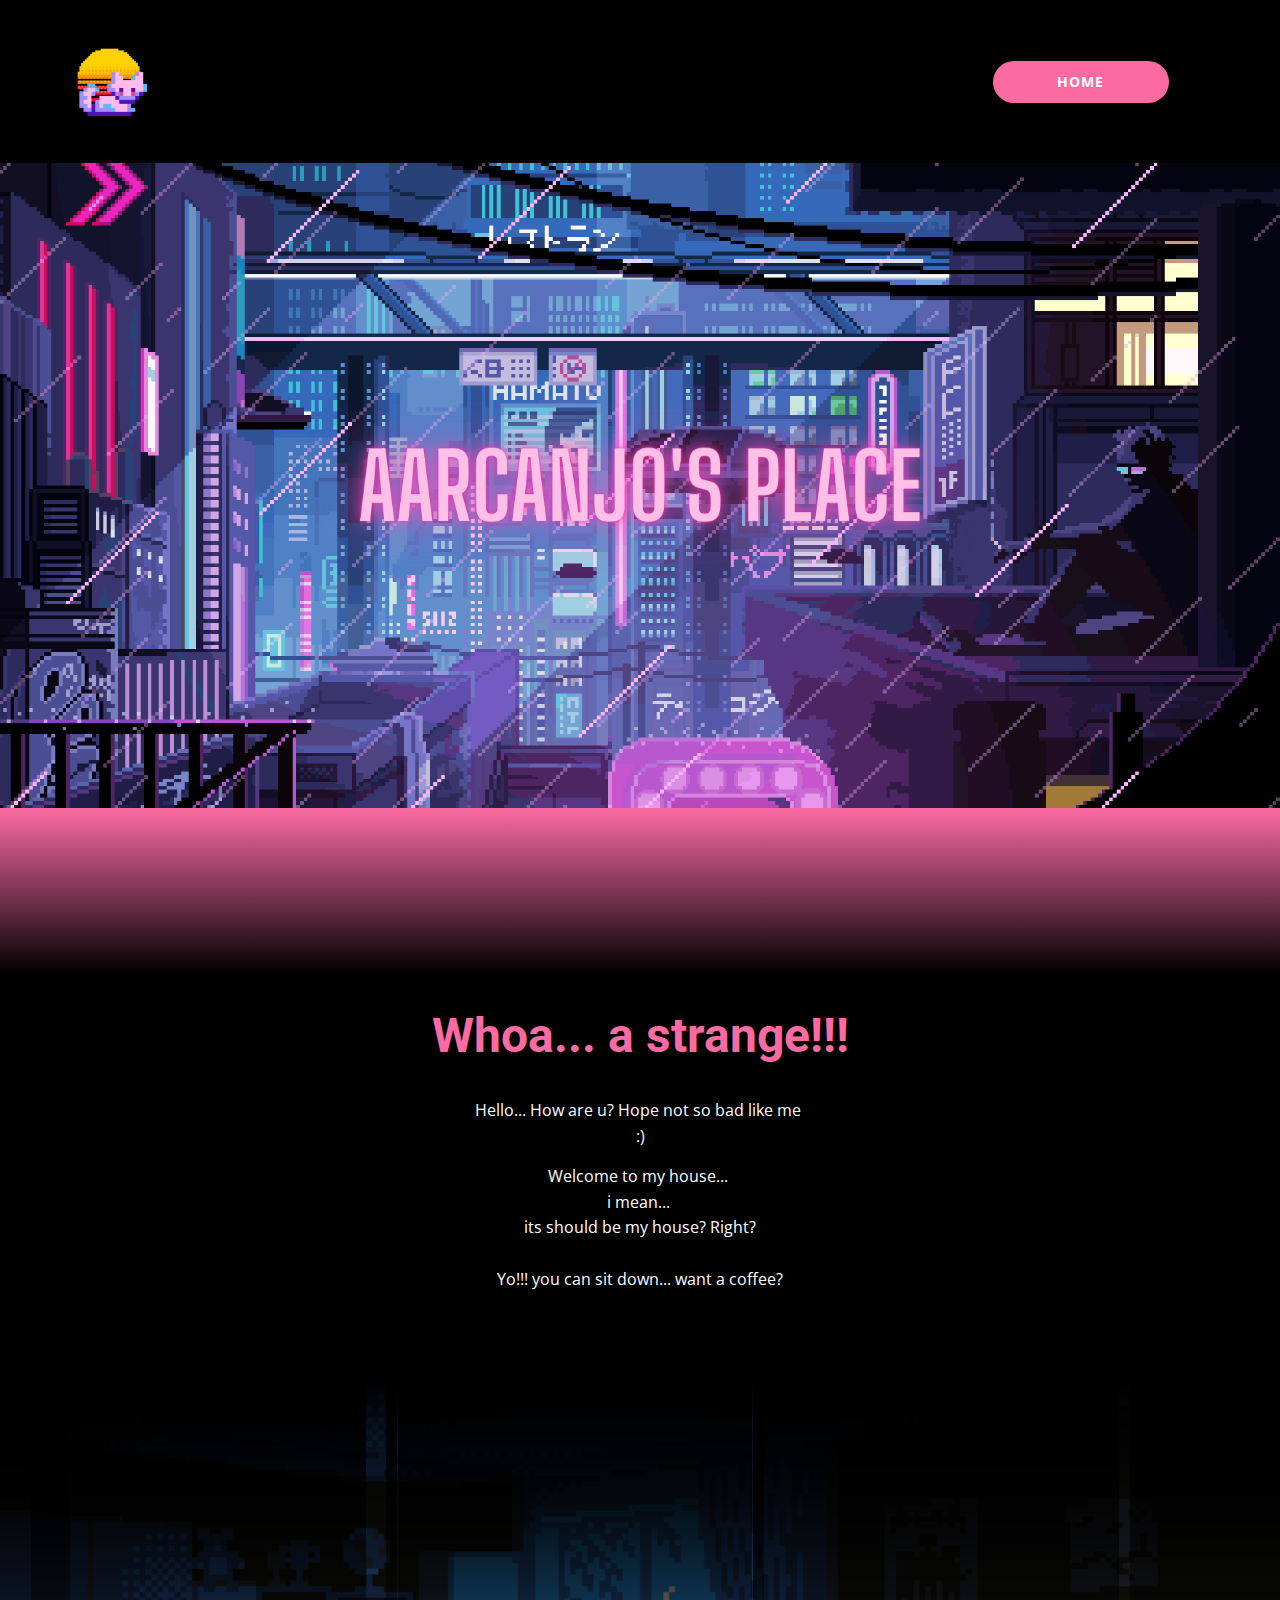
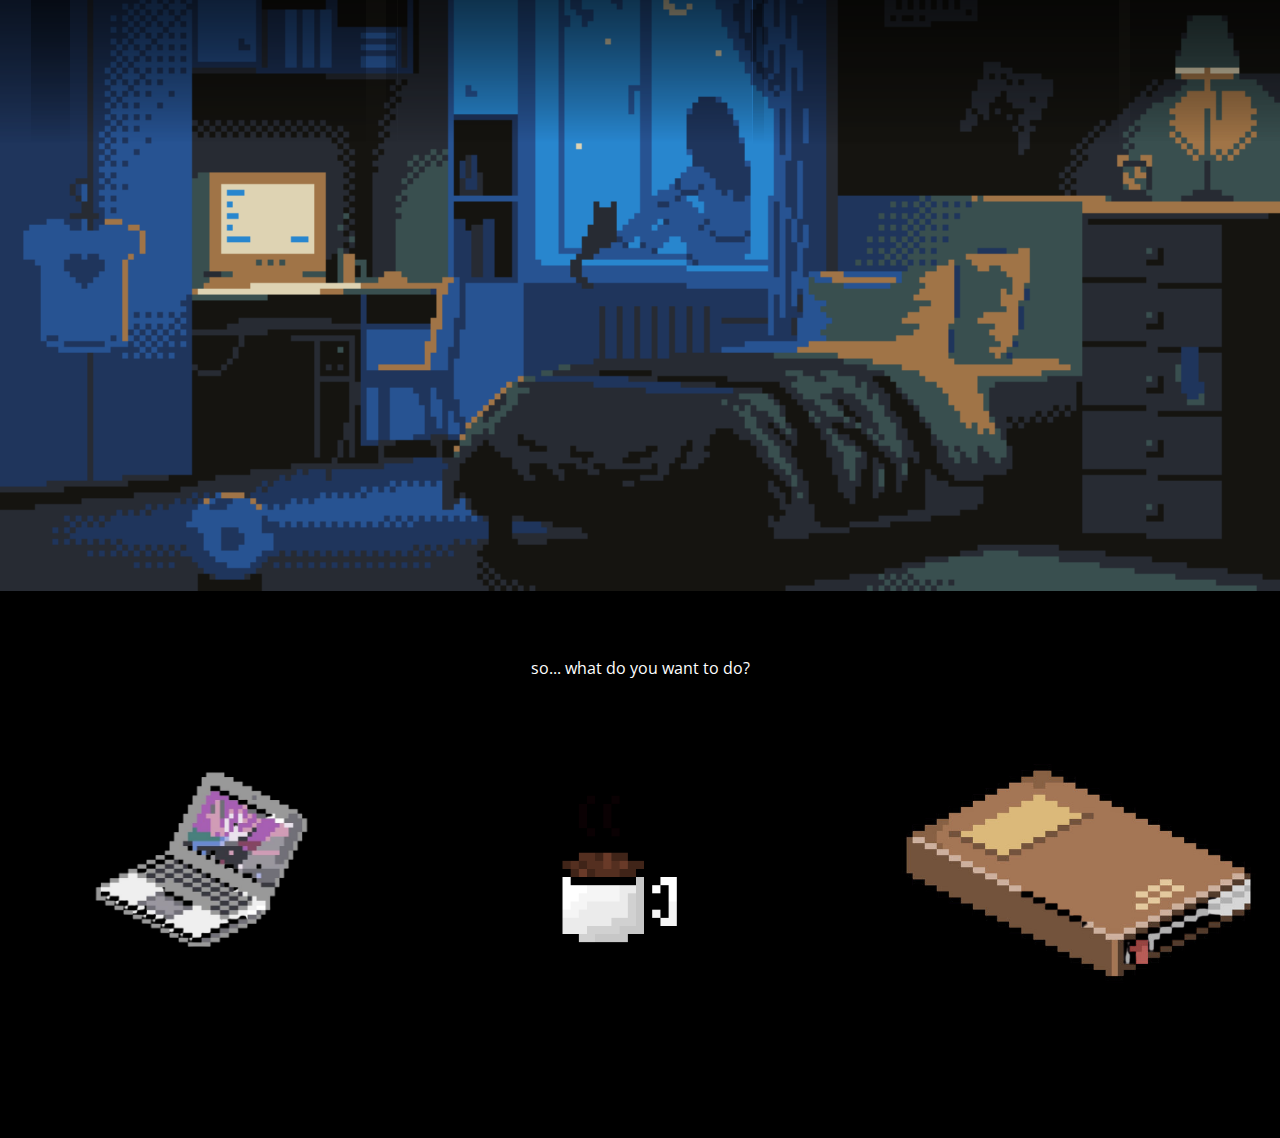
<file: index.html>
<!DOCTYPE html>
<html style="font-size: 16px;" lang="pt"><head>
    <link rel="icon" href="favicon.ico">
    <script src="./removeBanner.js"></script>
    <meta name="viewport" content="width=device-width, initial-scale=1.0">
    <meta charset="utf-8">
    <meta name="keywords" content="">
    <meta name="description" content="">
    <title>Home</title>
    <link rel="stylesheet" href="page.css" media="screen">
<link rel="stylesheet" href="Home.css" media="screen">
    <script class="u-script" type="text/javascript" src="jquery.js" defer=""></script>
    <script class="u-script" type="text/javascript" src="page.js" defer=""></script>
    <link id="u-theme-google-font" rel="stylesheet" href="https://fonts.googleapis.com/css?family=Roboto:100,100i,300,300i,400,400i,500,500i,700,700i,900,900i|Open+Sans:300,300i,400,400i,500,500i,600,600i,700,700i,800,800i">
    
    
    
    
    
    
    <script type="application/ld+json">{
		"@context": "http://schema.org",
		"@type": "Organization",
		"name": ""
}</script>
    <meta name="theme-color" content="#478ac9">
    <meta property="og:title" content="Home">
    <meta property="og:type" content="website">
  </head>
  <body data-home-page="Home.html" data-home-page-title="Home" class="u-black u-body u-xl-mode" data-lang="pt"><header class="u-clearfix u-header u-header" id="sec-5d12"><div class="u-clearfix u-sheet u-sheet-1">
        <img class="u-image u-image-contain u-image-default u-preserve-proportions u-image-1" src="images/logo.png" alt="" data-image-width="1024" data-image-height="1024">
        <a href="Home.html" class="u-active-black u-border-none u-btn u-btn-round u-button-style u-custom-color-2 u-hover-custom-color-3 u-radius-50 u-btn-1">Home</a>
      </div></header>
    <section class="u-clearfix u-image u-section-1" id="sec-a376" data-image-width="1920" data-image-height="1080">
      <div class="u-clearfix u-sheet u-valign-middle-lg u-valign-middle-md u-valign-middle-sm u-valign-middle-xl u-sheet-1">
        <img class="u-image u-image-default u-image-1" src="images/aarcanj0splace.png" alt="" data-image-width="4096" data-image-height="1024">
      </div>
    </section>
    <section class="u-clearfix u-gradient u-section-2" id="sec-fae9">
      <div class="u-clearfix u-sheet u-sheet-1"></div>
    </section>
    <section class="u-black u-clearfix u-section-3" id="sec-d0b1">
      <div class="u-clearfix u-sheet u-valign-top-md u-valign-top-sm u-valign-top-xs u-sheet-1">
        <h6 class="u-align-center u-text u-text-custom-color-2 u-text-default u-text-1">
          <span style="font-size: 48px;">Whoa... a strange!!!</span>
          <br>
        </h6>
        <p class="u-align-center u-text u-text-default u-text-2">Hello... How are u? Hope not so bad like me&nbsp;<br>:)
        </p>
        <p class="u-align-center u-text u-text-default u-text-3">Welcome to my house...&nbsp;<br>i mean...&nbsp;<br>its should be my house? Right?<br>
          <br>Yo!!!&nbsp;you can sit down... want a coffee?
        </p>
      </div>
    </section>
    <section class="u-clearfix u-image u-section-4" id="sec-e9bb" data-image-width="880" data-image-height="608">
      <img class="u-image u-image-default u-preserve-proportions u-image-1" src="images/Designsemnome9.png" alt="" data-image-width="1024" data-image-height="1024">
      <img class="u-image u-image-default u-preserve-proportions u-image-2" src="images/Designsemnome9.png" alt="" data-image-width="1024" data-image-height="1024">
      <img class="u-image u-image-default u-preserve-proportions u-image-3" src="images/Designsemnome9.png" alt="" data-image-width="1024" data-image-height="1024">
      <img class="u-image u-image-default u-preserve-proportions u-image-4" src="images/Designsemnome9.png" alt="" data-image-width="1024" data-image-height="1024">
      <img class="u-image u-image-default u-preserve-proportions u-image-5" src="images/Designsemnome9.png" alt="" data-image-width="1024" data-image-height="1024">
      <img class="u-image u-image-default u-preserve-proportions u-image-6" src="images/Designsemnome9.png" alt="" data-image-width="1024" data-image-height="1024">
      <img class="u-image u-image-default u-preserve-proportions u-image-7" src="images/Designsemnome9.png" alt="" data-image-width="1024" data-image-height="1024">
      <img class="u-image u-image-default u-preserve-proportions u-image-8" src="images/Designsemnome9.png" alt="" data-image-width="1024" data-image-height="1024">
      <img class="u-image u-image-default u-preserve-proportions u-image-9" src="images/Designsemnome9.png" alt="" data-image-width="1024" data-image-height="1024">
    </section>
    <section class="u-black u-clearfix u-section-5" id="sec-0053">
      <p class="u-align-center u-text u-text-default u-text-1">so... ​what do you want to do?</p>
      <div class="u-expanded-width u-gallery u-layout-grid u-lightbox u-no-transition u-show-text-none u-gallery-1">
        <div class="u-gallery-inner u-gallery-inner-1">
          <div class="u-effect-hover-zoom u-gallery-item" data-href="Laptop.html" title="Laptop">
            <div class="u-back-slide u-back-slide-1" data-image-width="486" data-image-height="514">
              <img src="images/5e45540052bd4f72dc08d14a497f72e3-removebg-preview.png" alt="" data-image-width="2000" data-image-height="1333" class="u-back-image u-expanded u-image-contain">
            </div>
            <div class="u-over-slide u-shading u-over-slide-1">
              <h3 class="u-gallery-heading"></h3>
              <p class="u-gallery-text"></p>
            </div>
          </div>
          <div class="u-effect-hover-zoom u-gallery-item u-gallery-item-2" data-href="Coffee.html" title="Coffee">
            <div class="u-back-slide" data-image-width="370" data-image-height="290">
              <img class="u-back-image u-expanded u-image-contain" src="images/801637ae342dbd1.png">
            </div>
            <div class="u-over-slide u-shading u-over-slide-2">
              <h3 class="u-gallery-heading"></h3>
              <p class="u-gallery-text"></p>
            </div>
          </div>
          <div class="u-effect-hover-zoom u-gallery-item u-gallery-item-3" data-href="AboutMe.html" title="AboutMe">
            <div class="u-back-slide" data-image-width="576" data-image-height="360">
              <img class="u-back-image u-expanded u-image-contain" src="images/360_F_313107033_4An6gRmKtk72sfNqeRJMVaoMQltvIWfD-removebg-preview.png">
            </div>
            <div class="u-over-slide u-shading u-over-slide-3">
              <h3 class="u-gallery-heading"></h3>
              <p class="u-gallery-text"></p>
            </div>
          </div>
        </div>
      </div>
    </section>
</body></html>
</file>
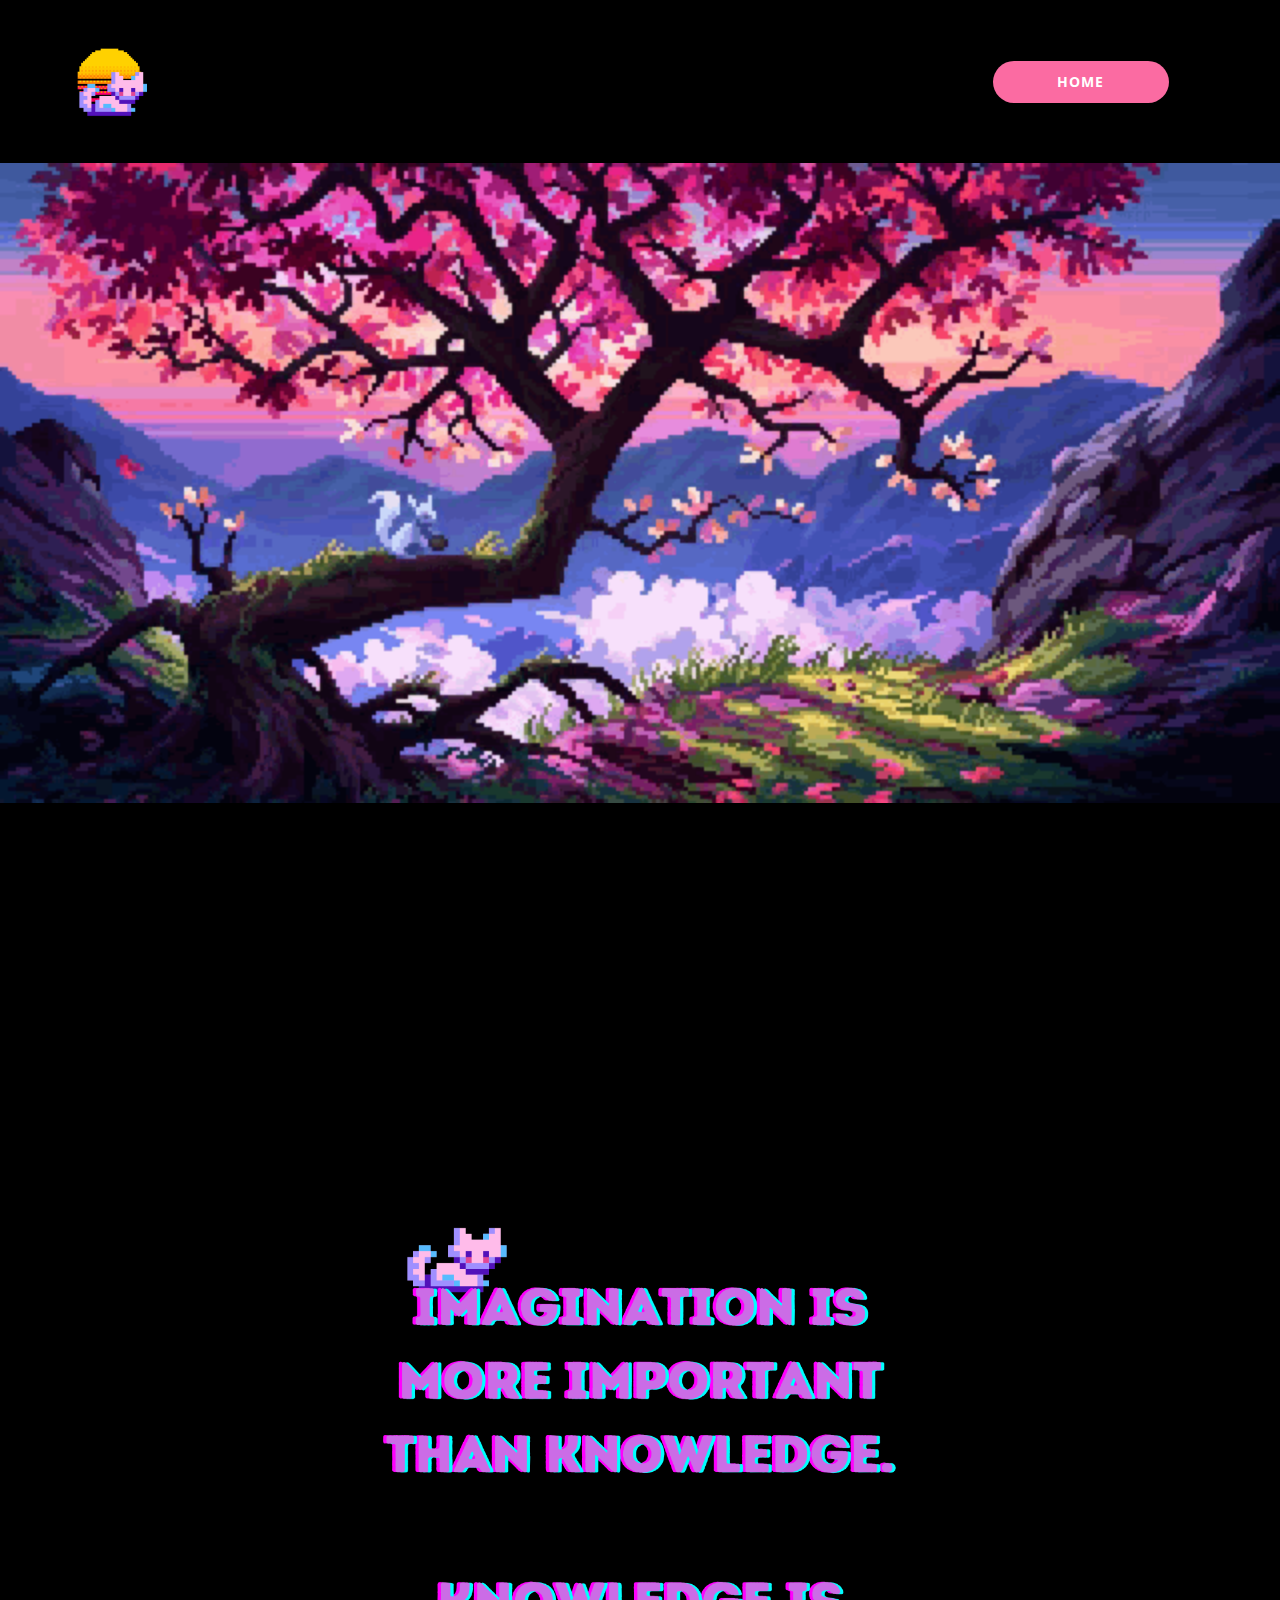
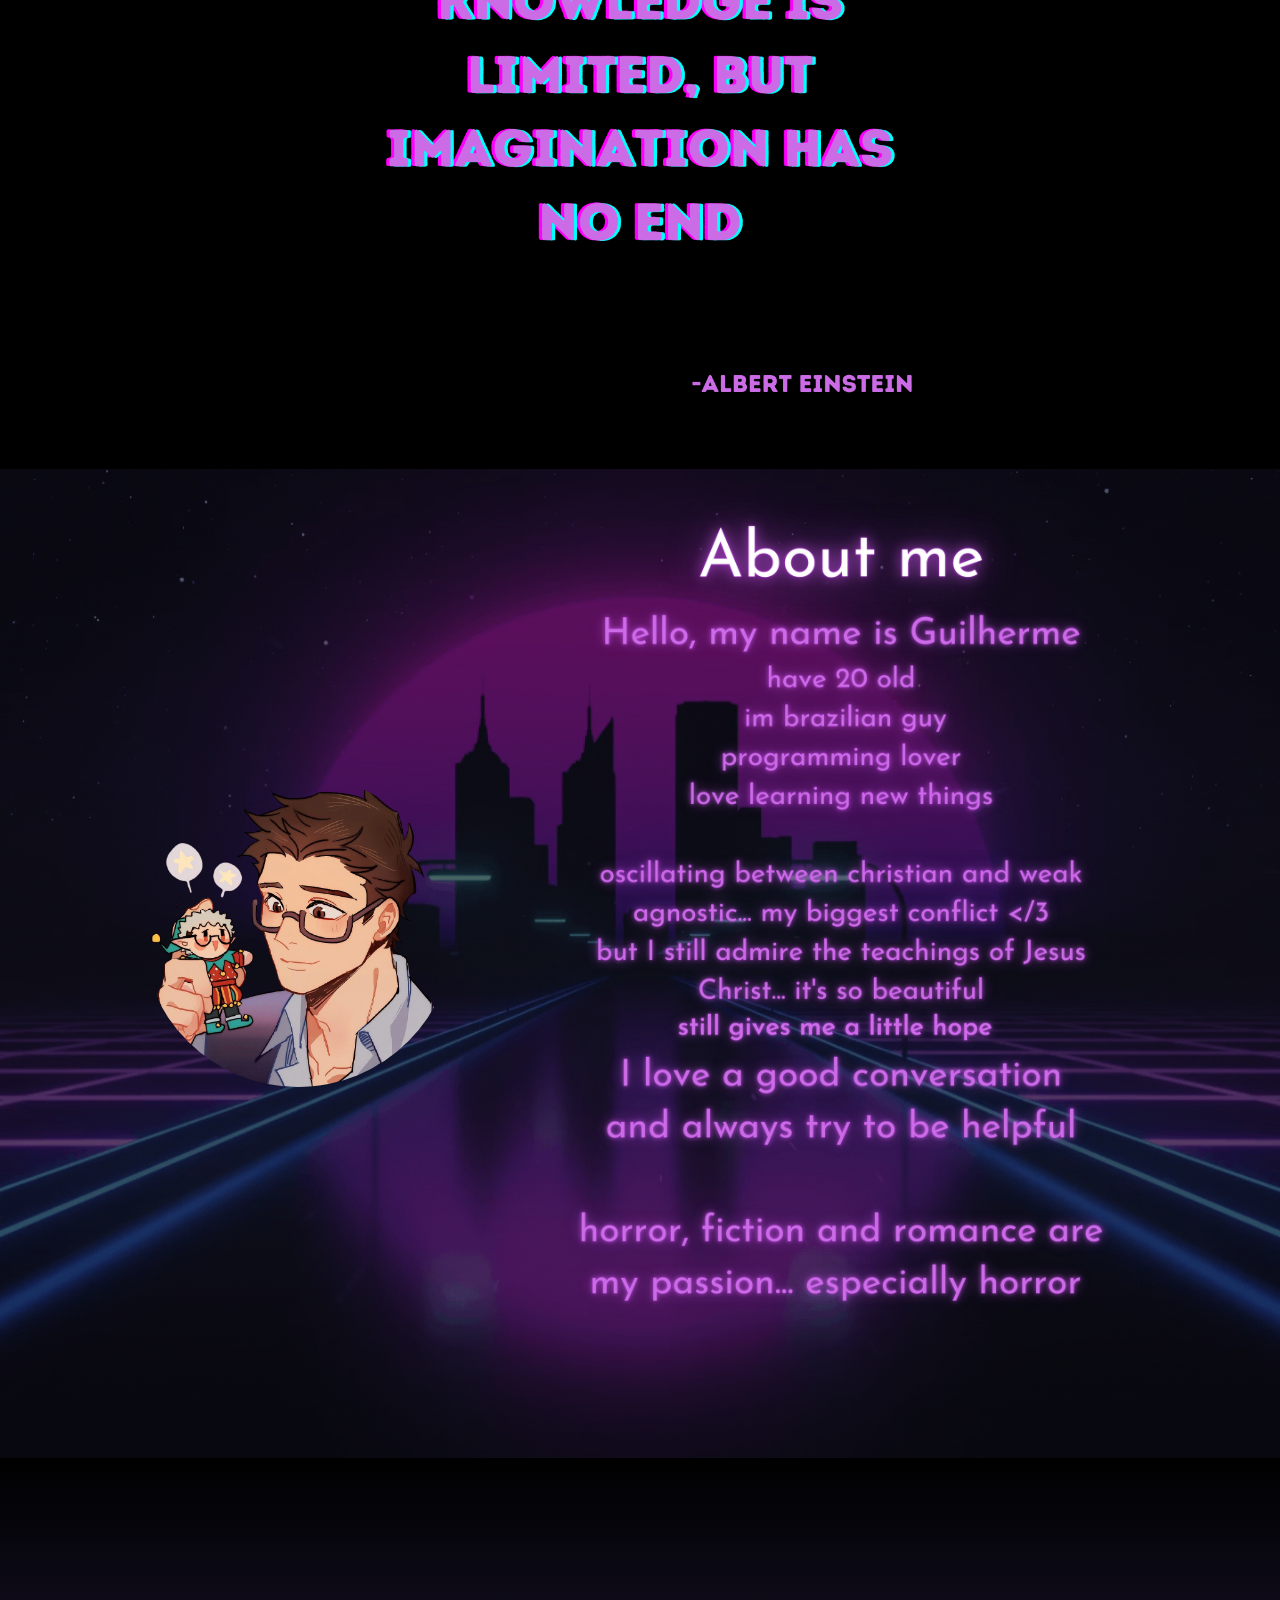
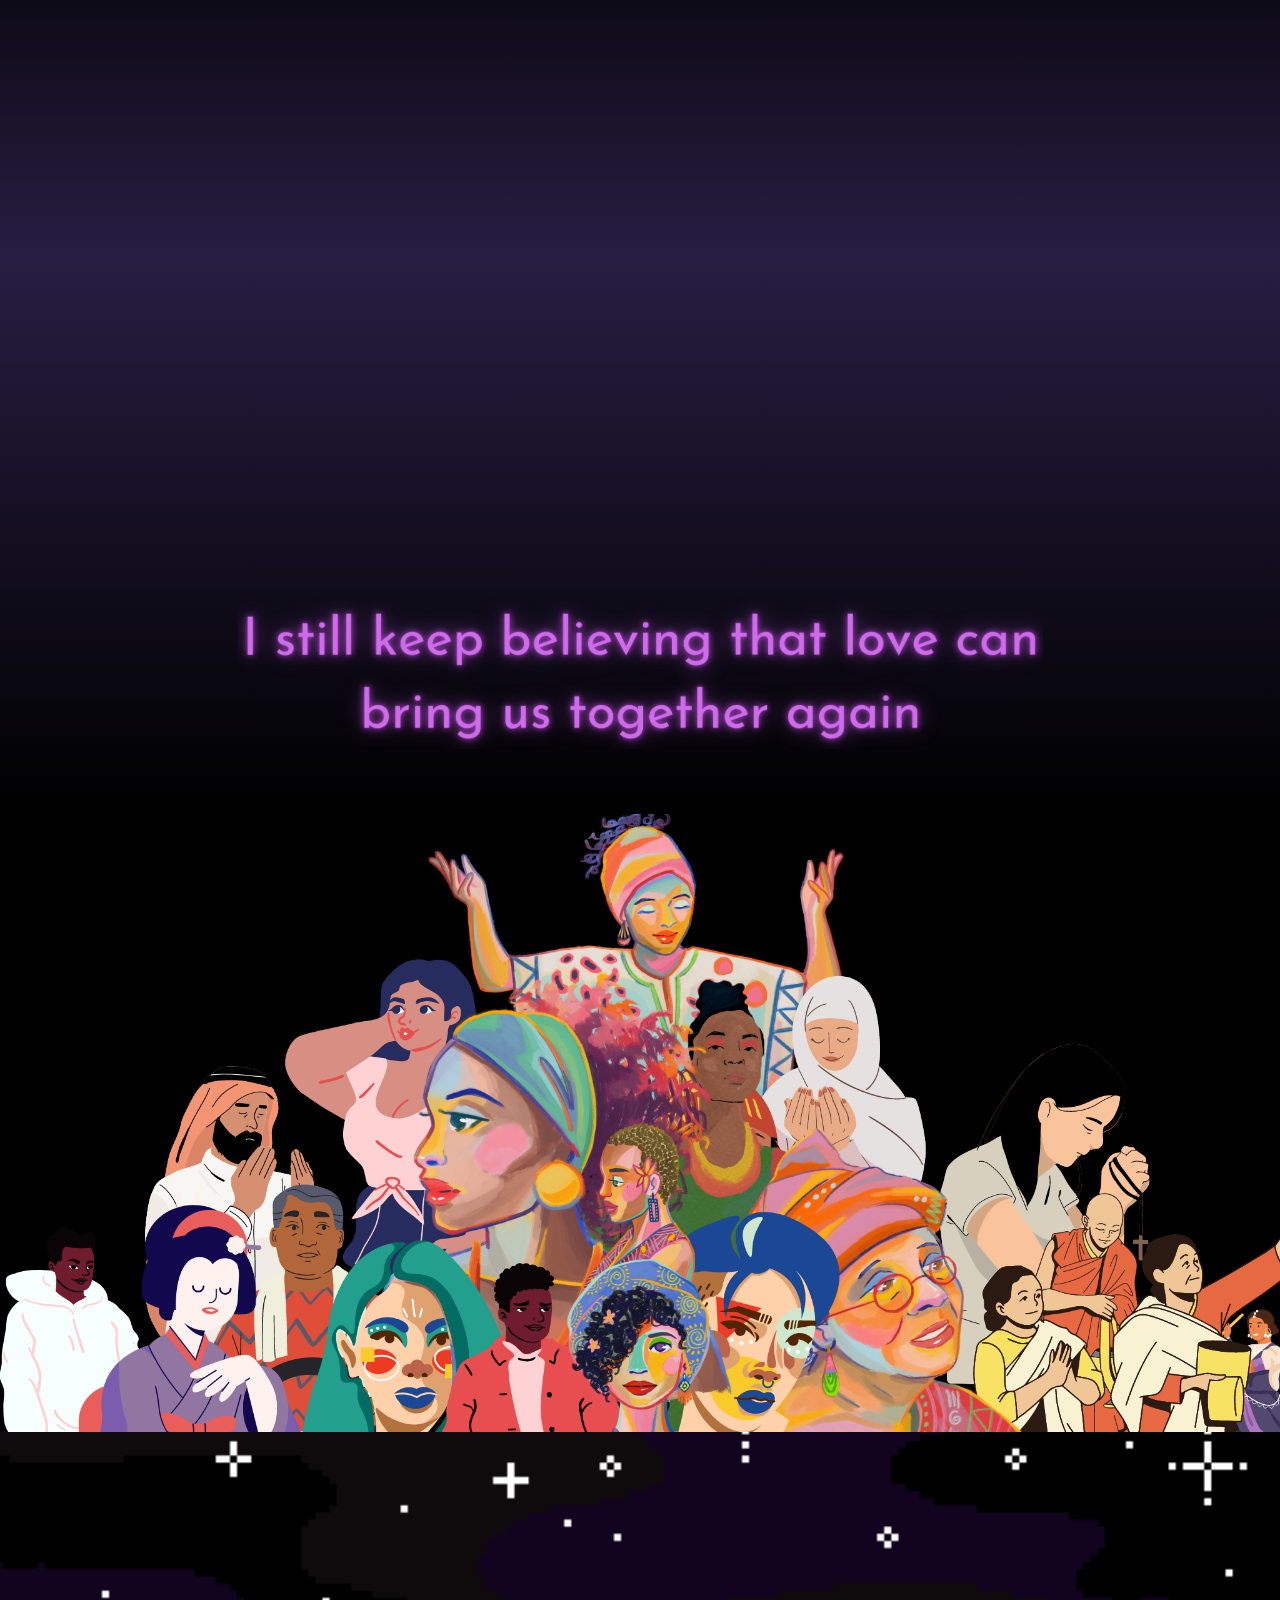
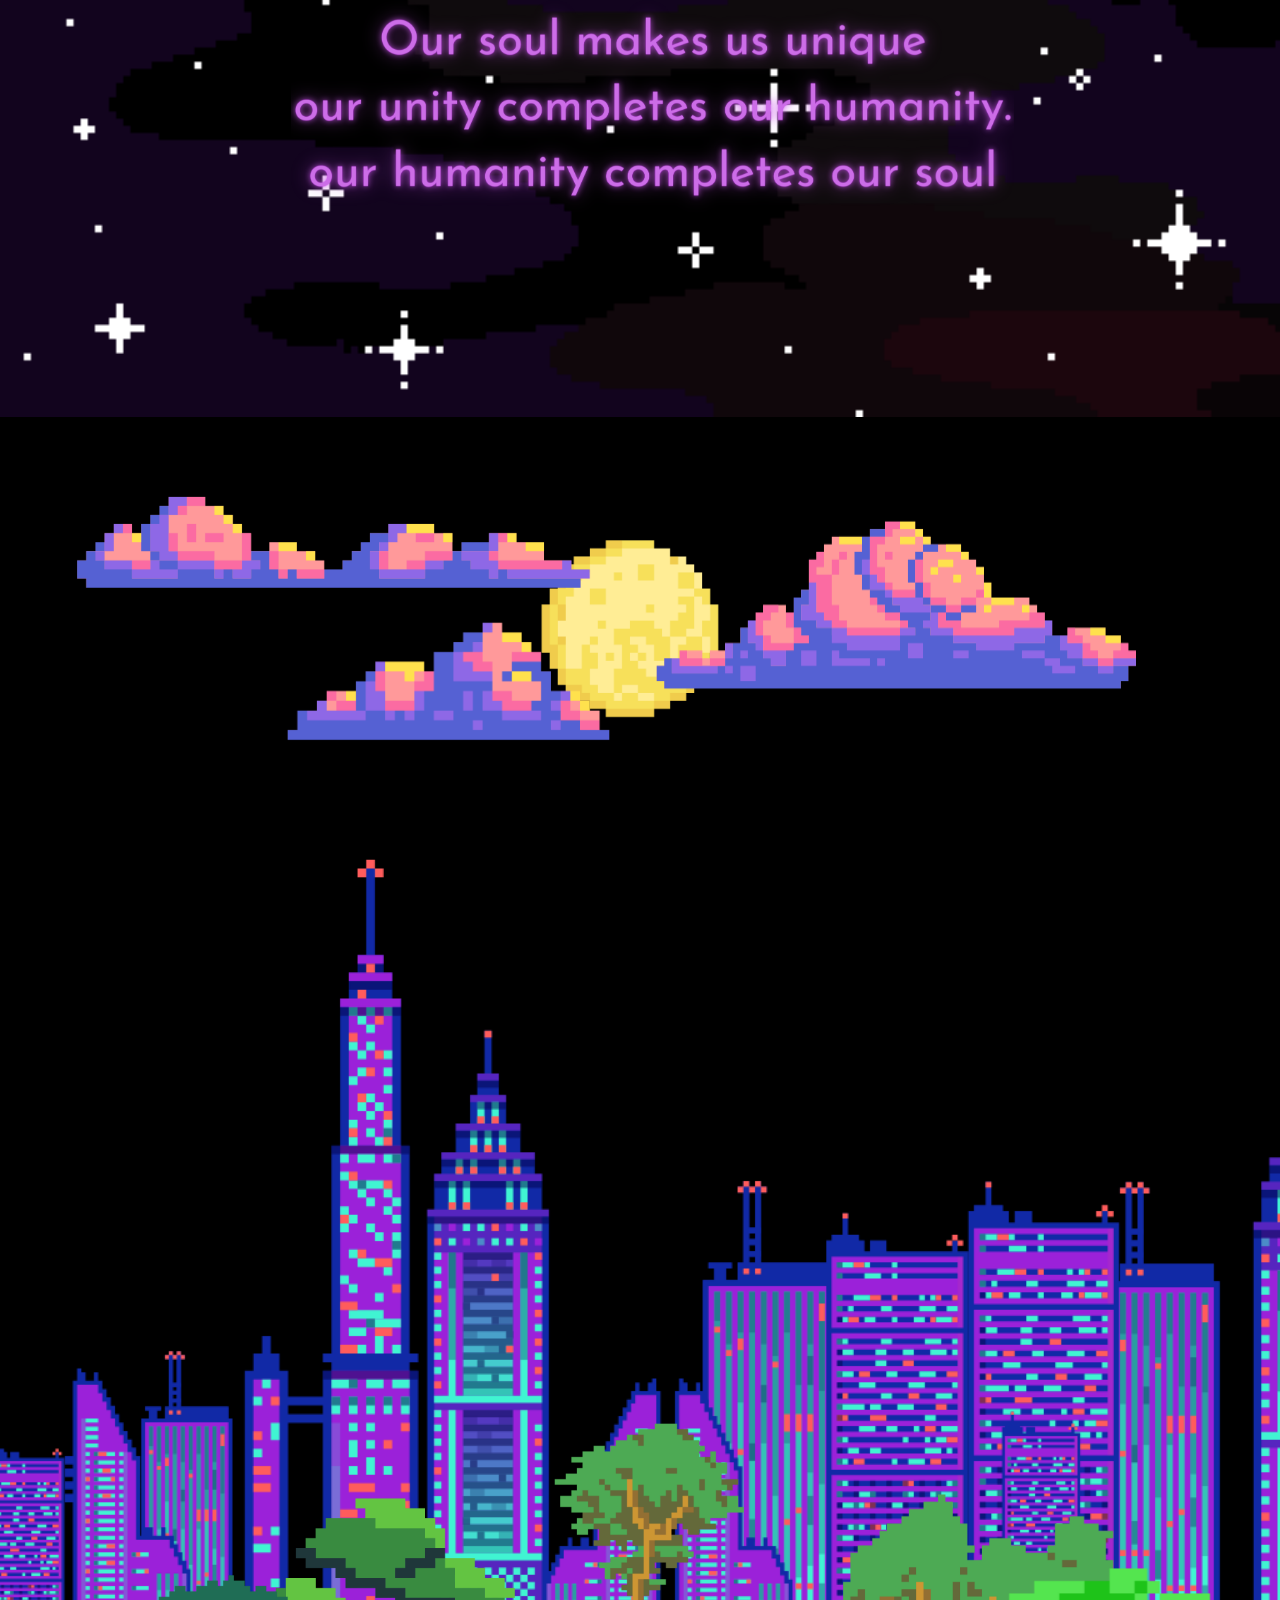
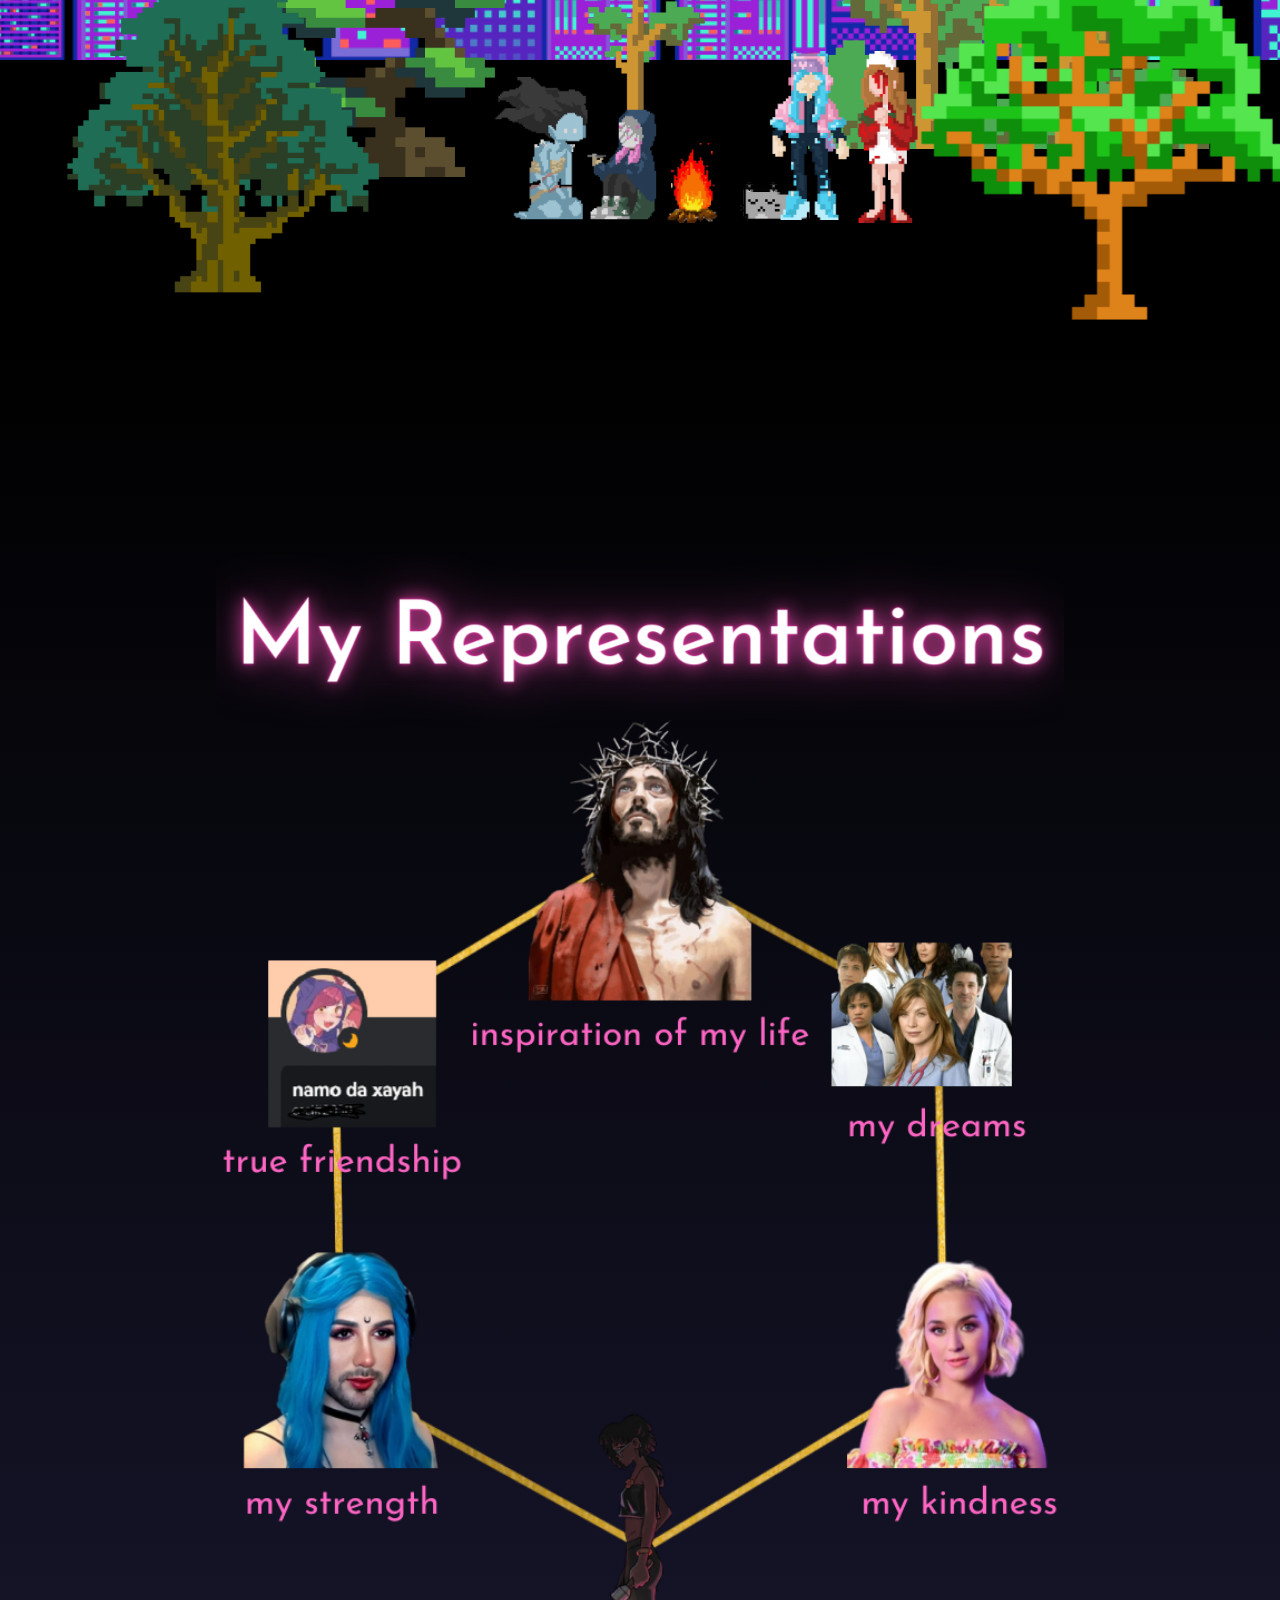
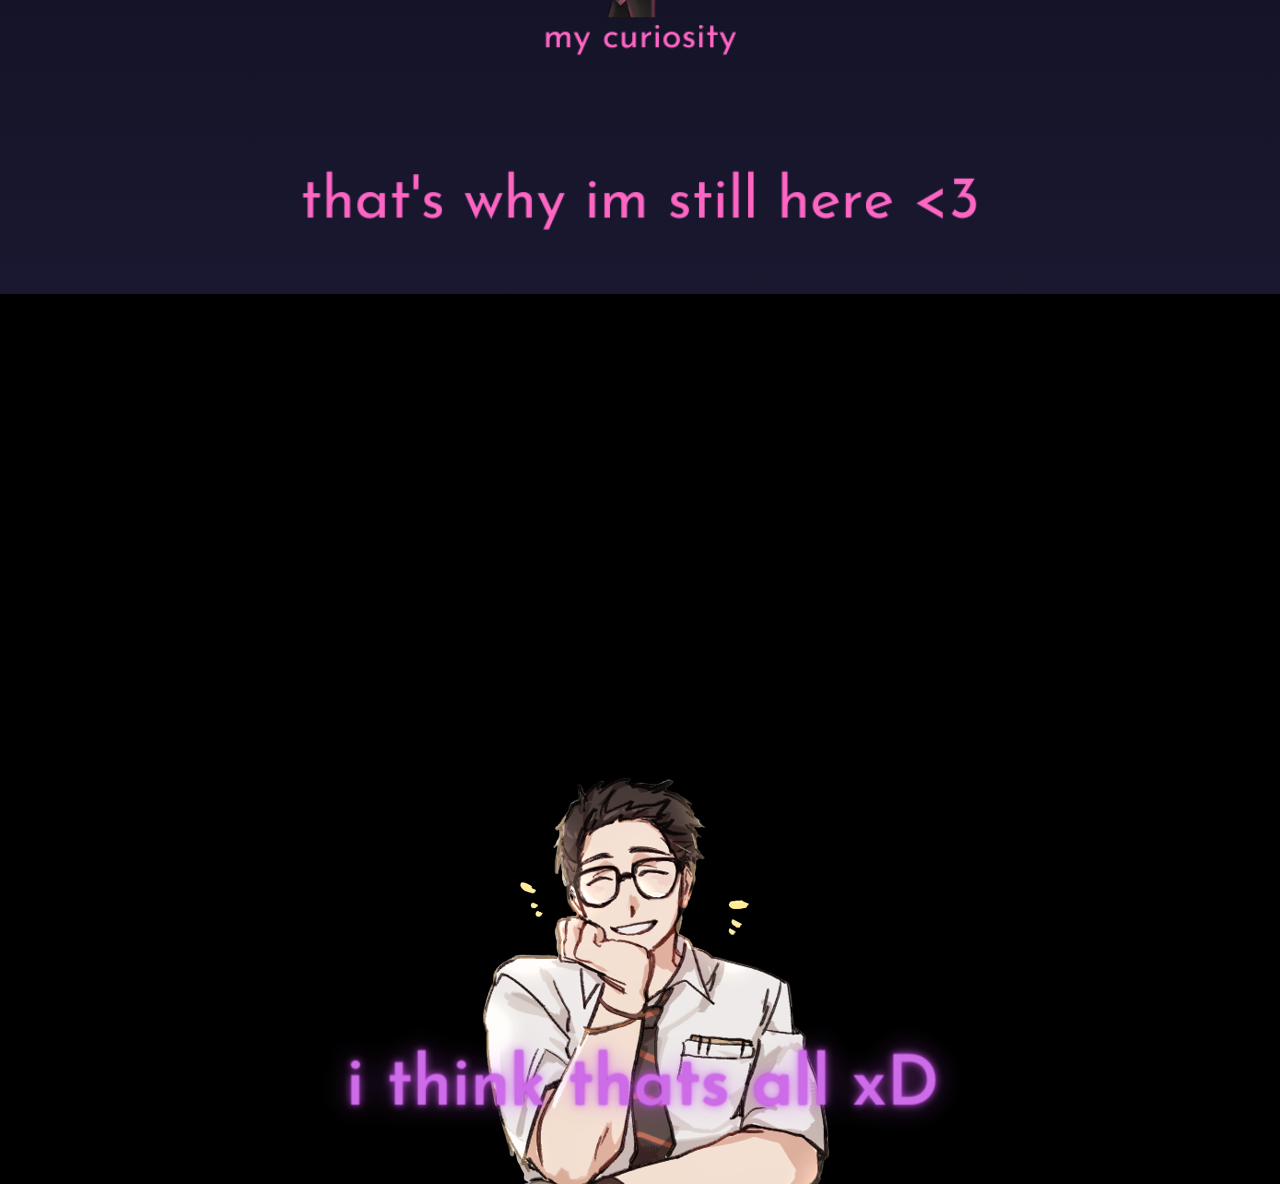
<file: AboutMe.html>
<!DOCTYPE html>
<html style="font-size: 16px;" lang="pt"><head>
    <link rel="icon" href="favicon.ico">
    <script src="./removeBanner.js"></script>
    <meta name="viewport" content="width=device-width, initial-scale=1.0">
    <meta charset="utf-8">
    <meta name="keywords" content="">
    <meta name="description" content="">
    <title>AboutMe</title>
    <link rel="stylesheet" href="page.css" media="screen">
<link rel="stylesheet" href="AboutMe.css" media="screen">
    <script class="u-script" type="text/javascript" src="jquery.js" defer=""></script>
    <script class="u-script" type="text/javascript" src="page.js" defer=""></script>
    <link id="u-theme-google-font" rel="stylesheet" href="https://fonts.googleapis.com/css?family=Roboto:100,100i,300,300i,400,400i,500,500i,700,700i,900,900i|Open+Sans:300,300i,400,400i,500,500i,600,600i,700,700i,800,800i">
    
    
    
    
    
    
    
    
    
    
    
    
    <script type="application/ld+json">{
		"@context": "http://schema.org",
		"@type": "Organization",
		"name": ""
}</script>
    <meta name="theme-color" content="#478ac9">
    <meta property="og:title" content="AboutMe">
    <meta property="og:type" content="website">
  </head>
  <body class="u-black u-body u-xl-mode" data-lang="pt"><header class="u-clearfix u-header u-header" id="sec-5d12"><div class="u-clearfix u-sheet u-sheet-1">
        <img class="u-image u-image-contain u-image-default u-preserve-proportions u-image-1" src="images/logo.png" alt="" data-image-width="1024" data-image-height="1024">
        <a href="Home.html" class="u-active-black u-border-none u-btn u-btn-round u-button-style u-custom-color-2 u-hover-custom-color-3 u-radius-50 u-btn-1">Home</a>
      </div></header>
    <section class="u-clearfix u-image u-section-1" id="sec-0482" data-image-width="640" data-image-height="360">
      <div class="u-clearfix u-sheet u-sheet-1"></div>
    </section>
    <section class="u-black u-clearfix u-section-2" id="sec-0b79">
      <div class="u-clearfix u-sheet u-sheet-1">
        <img class="u-image u-image-contain u-image-default u-preserve-proportions u-image-1" src="images/Designsemnome6.png" alt="" data-image-width="1024" data-image-height="1024" data-animation-name="customAnimationIn" data-animation-duration="2000" data-animation-delay="0">
        <img class="u-image u-image-contain u-image-default u-image-2" src="images/Designsemnome7.png" alt="" data-image-width="1023" data-image-height="383" data-animation-name="customAnimationIn" data-animation-duration="2000" data-animation-delay="0">
        <img class="u-image u-image-contain u-image-default u-image-3" src="images/Designsemnome3.png" alt="" data-image-width="1023" data-image-height="215" data-animation-name="customAnimationIn" data-animation-duration="2000" data-animation-delay="0">
        <img class="u-expanded-width-sm u-expanded-width-xs u-image u-image-contain u-image-default u-preserve-proportions u-image-4" src="images/alwaysremember1.png" alt="" data-image-width="2048" data-image-height="3072">
      </div>
    </section>
    <section class="u-clearfix u-uploaded-video u-video u-section-3" id="sec-09ba">
      <div class="u-background-video u-expanded" style="filter: brightness(0.4);">
        <div class="embed-responsive">
          <video class="embed-responsive-item" data-autoplay="1" loop="" muted="1" autoplay="autoplay" playsinline="">
            <source src="files/Untitled.webm" type="video/webm">
            <p>Your browser does not support HTML5 video.</p>
          </video>
        </div>
      </div>
      <div class="u-clearfix u-sheet u-sheet-1">
        <div class="u-image u-image-circle u-preserve-proportions u-image-1" alt="" data-image-width="500" data-image-height="500"></div>
        <img class="u-expanded-width-sm u-expanded-width-xs u-image u-image-contain u-image-default u-image-2" src="images/Semnome20483072px.png" alt="" data-image-width="2048" data-image-height="3072">
        <img class="u-image u-image-contain u-image-default u-image-3" src="images/hpeee.png" alt="" data-image-width="1024" data-image-height="235">
      </div>
    </section>
    <section class="u-clearfix u-gradient u-section-4" id="sec-d93b">
      <div class="u-clearfix u-sheet u-sheet-1"></div>
    </section>
    <section class="u-clearfix u-gradient u-section-5" id="sec-5e98">
      <div class="u-clearfix u-sheet u-valign-middle-lg u-valign-middle-xl u-sheet-1">
        <img class="u-image u-image-contain u-image-default u-image-1" src="images/Designsemnome7.png" alt="" data-image-width="1023" data-image-height="383" data-animation-name="customAnimationIn" data-animation-duration="4250">
        <img class="u-image u-image-contain u-image-default u-image-2" src="images/Designsemnome.png" alt="" data-image-width="3072" data-image-height="1270" data-animation-name="customAnimationIn" data-animation-duration="5250">
        <img class="u-image u-image-default u-image-3" src="images/adnap.png" alt="" data-image-width="2047" data-image-height="432">
      </div>
    </section>
    <section class="u-clearfix u-image u-section-6" id="sec-f172" data-image-width="2048" data-image-height="1024">
      <div class="u-clearfix u-sheet u-sheet-1"></div>
    </section>
    <section class="u-clearfix u-image u-section-7" id="sec-2cc1" data-image-width="540" data-image-height="405">
      <div class="u-clearfix u-sheet u-valign-middle-lg u-valign-middle-md u-valign-middle-sm u-valign-middle-xs u-sheet-1">
        <img class="u-image u-image-contain u-image-1" src="images/doal.png" data-image-width="2047" data-image-height="637">
      </div>
    </section>
    <section class="u-clearfix u-image u-section-8" id="sec-2049" data-image-width="1024" data-image-height="1024">
      <div class="u-clearfix u-sheet u-sheet-1">
        <img class="u-image u-image-contain u-image-default u-preserve-proportions u-image-1" src="images/Designsemnome6.png" alt="" data-image-width="1024" data-image-height="1024">
        <img class="u-image u-image-contain u-image-default u-image-2" src="images/Designsemnome7.png" alt="" data-image-width="1023" data-image-height="383">
        <img class="u-image u-image-contain u-image-default u-image-3" src="images/Designsemnome.png" alt="" data-image-width="3072" data-image-height="1270">
        <img class="u-image u-image-contain u-image-default u-image-4" src="images/Designsemnome3.png" alt="" data-image-width="1023" data-image-height="215">
      </div>
    </section>
    <section class="u-black u-clearfix u-section-9" id="sec-7cf9">
      <div class="u-clearfix u-sheet u-sheet-1">
        <img class="u-flip-horizontal u-image u-image-contain u-image-default u-preserve-proportions u-image-1" src="images/Designsemnome5.png" alt="" data-image-width="1024" data-image-height="1024">
        <img class="u-flip-horizontal u-image u-image-contain u-image-default u-preserve-proportions u-image-2" src="images/Designsemnome61.png" alt="" data-image-width="1024" data-image-height="1024">
        <img class="u-flip-horizontal u-image u-image-contain u-image-default u-preserve-proportions u-image-3" src="images/Designsemnome21.png" alt="" data-image-width="1024" data-image-height="1024">
        <img class="u-image u-image-contain u-image-default u-preserve-proportions u-image-4" src="images/SqoS-unscreen.gif" alt="" data-image-width="360" data-image-height="360">
        <img class="u-flip-horizontal u-image u-image-contain u-image-default u-preserve-proportions u-image-5" src="images/b795a14d645227cd32189c2d49915ae7.gif" alt="" data-image-width="250" data-image-height="250">
        <img class="u-image u-image-contain u-image-default u-preserve-proportions u-image-6" src="images/coral-pizzetta-dbd-fengcoolstandee.gif" alt="" data-image-width="250" data-image-height="250">
        <img class="u-image u-image-contain u-image-default u-preserve-proportions u-image-7" src="images/coral-pizzetta-dbd-lisastandee.gif" alt="" data-image-width="1600" data-image-height="1600">
        <img class="u-image u-image-contain u-image-default u-preserve-proportions u-image-8" src="images/dax9sd9-e95162ce-6894-4ed0-8d7-unscreen.gif" alt="" data-image-width="360" data-image-height="360">
        <img class="u-flip-horizontal u-image u-image-contain u-image-default u-preserve-proportions u-image-9" src="images/Designsemnome41.png" alt="" data-image-width="1024" data-image-height="1024">
        <img class="u-flip-horizontal u-image u-image-contain u-image-default u-preserve-proportions u-image-10" src="images/Designsemnome31.png" alt="" data-image-width="1024" data-image-height="1024">
      </div>
    </section>
    <section class="u-clearfix u-gradient u-section-10" id="sec-8927">
      <div class="u-clearfix u-sheet u-valign-middle-xs u-sheet-1">
        <img class="u-expanded-width-sm u-expanded-width-xs u-image u-image-contain u-image-default u-image-1" src="images/inspirationofmylife1.png" alt="" data-image-width="1023" data-image-height="211">
        <img class="u-expanded-width u-image u-image-contain u-image-default u-preserve-proportions u-image-2" src="images/inspirationofmylife.png" alt="" data-image-width="1024" data-image-height="1024">
      </div>
    </section>
    <section class="u-black u-clearfix u-section-11" id="sec-4de9">
      <div class="u-clearfix u-sheet u-valign-bottom-lg u-valign-bottom-md u-valign-bottom-sm u-valign-bottom-xl u-valign-middle-xs u-sheet-1">
        <img class="u-expanded-width-xs u-image u-image-default u-image-1" src="images/tumblr_d7bbab756df3bb1c89e8f1c7be8df29a_e380479f_640-removebg-preview.png" alt="" data-image-width="552" data-image-height="452">
        <img class="u-expanded-width-xs u-image u-image-contain u-image-default u-image-2" src="images/Icantlivewithout2.png" alt="" data-image-width="1018" data-image-height="178">
      </div>
    </section>
    
  
</body></html>
</file>
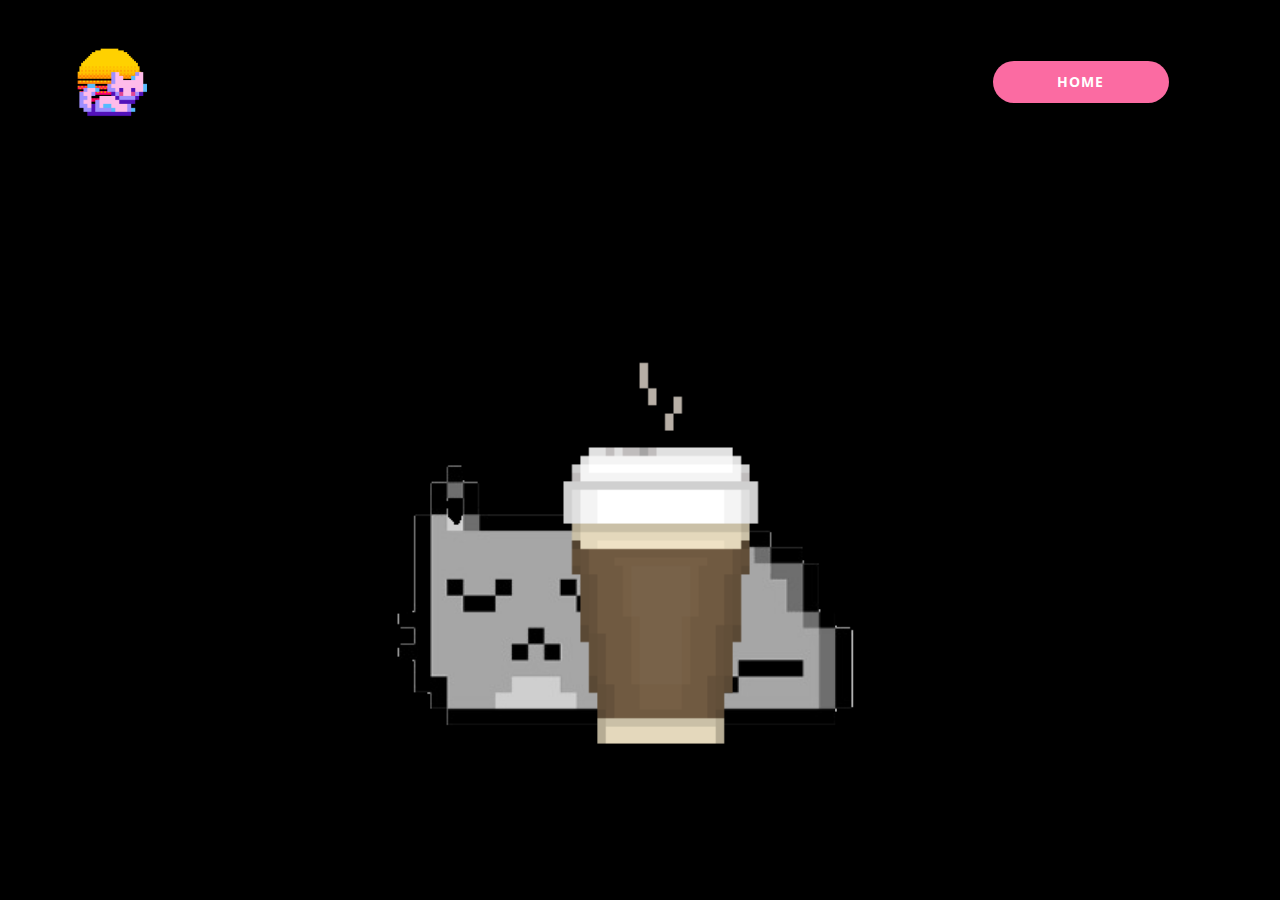
<file: Coffee.html>
<!DOCTYPE html>
<html style="font-size: 16px;" lang="pt"><head>
    <link rel="icon" href="favicon.ico">
    <script src="./removeBanner.js"></script>
    <meta name="viewport" content="width=device-width, initial-scale=1.0">
    <meta charset="utf-8">
    <meta name="keywords" content="">
    <meta name="description" content="">
    <title>Coffee</title>
    <link rel="stylesheet" href="page.css" media="screen">
<link rel="stylesheet" href="Coffee.css" media="screen">
    <script class="u-script" type="text/javascript" src="jquery.js" defer=""></script>
    <script class="u-script" type="text/javascript" src="page.js" defer=""></script>
    <link id="u-theme-google-font" rel="stylesheet" href="https://fonts.googleapis.com/css?family=Roboto:100,100i,300,300i,400,400i,500,500i,700,700i,900,900i|Open+Sans:300,300i,400,400i,500,500i,600,600i,700,700i,800,800i">
    
    
    <script type="application/ld+json">{
		"@context": "http://schema.org",
		"@type": "Organization",
		"name": ""
}</script>
    <meta name="theme-color" content="#478ac9">
    <meta property="og:title" content="Coffee">
    <meta property="og:type" content="website">
  </head>
  <body class="u-black u-body u-xl-mode" data-lang="pt"><header class="u-clearfix u-header u-header" id="sec-5d12"><div class="u-clearfix u-sheet u-sheet-1">
        <img class="u-image u-image-contain u-image-default u-preserve-proportions u-image-1" src="images/logo.png" alt="" data-image-width="1024" data-image-height="1024">
        <a href="Home.html" class="u-active-black u-border-none u-btn u-btn-round u-button-style u-custom-color-2 u-hover-custom-color-3 u-radius-50 u-btn-1">Home</a>
      </div></header>
    <section class="u-clearfix u-section-1" id="sec-d09c">
      <div class="u-clearfix u-sheet u-sheet-1">
        <img class="u-expanded-width-xs u-image u-image-contain u-image-default u-preserve-proportions u-image-1" src="images/SqoS-unscreen.gif" alt="" data-image-width="250" data-image-height="250">
        <img class="u-image u-image-contain u-image-default u-preserve-proportions u-image-2" src="images/DeliriousRecentFairyfly-size_restricted.gif" alt="" data-image-width="250" data-image-height="250">
      </div>
    </section>
    
  
</body></html>
</file>
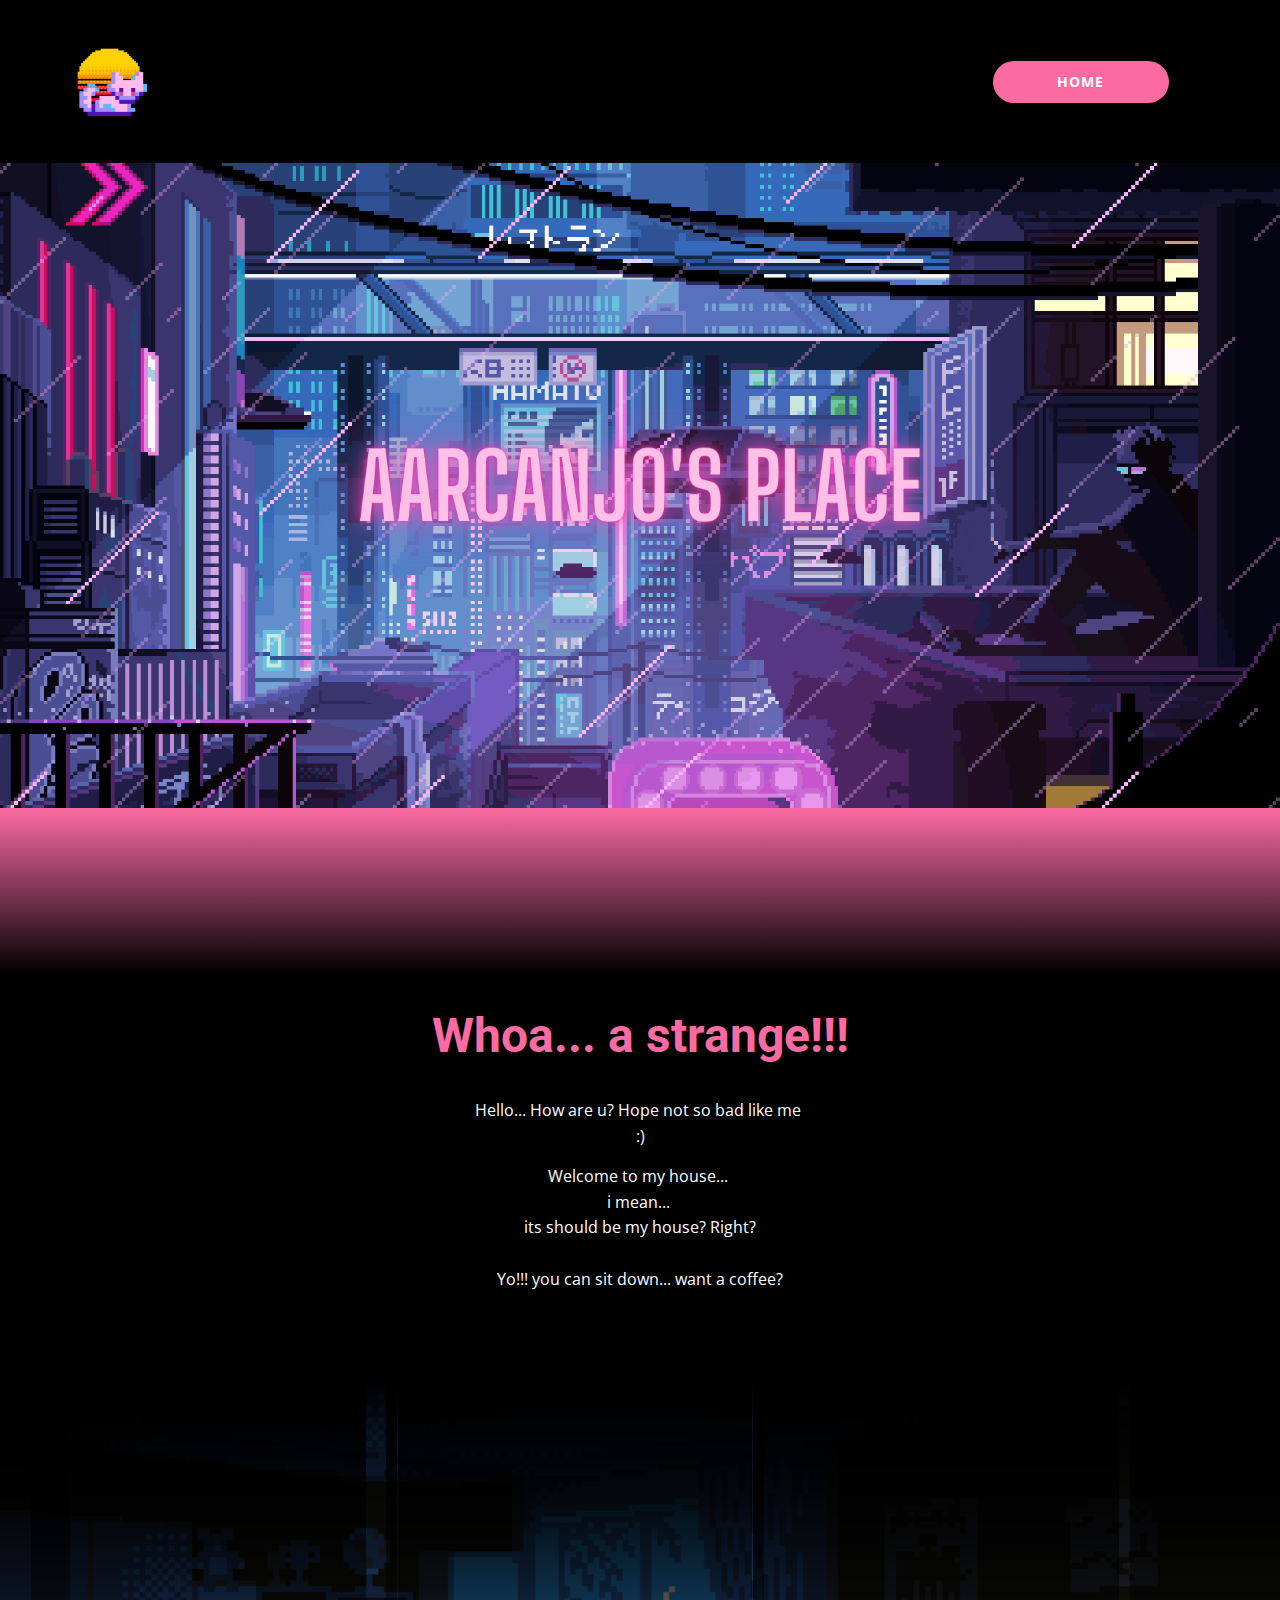
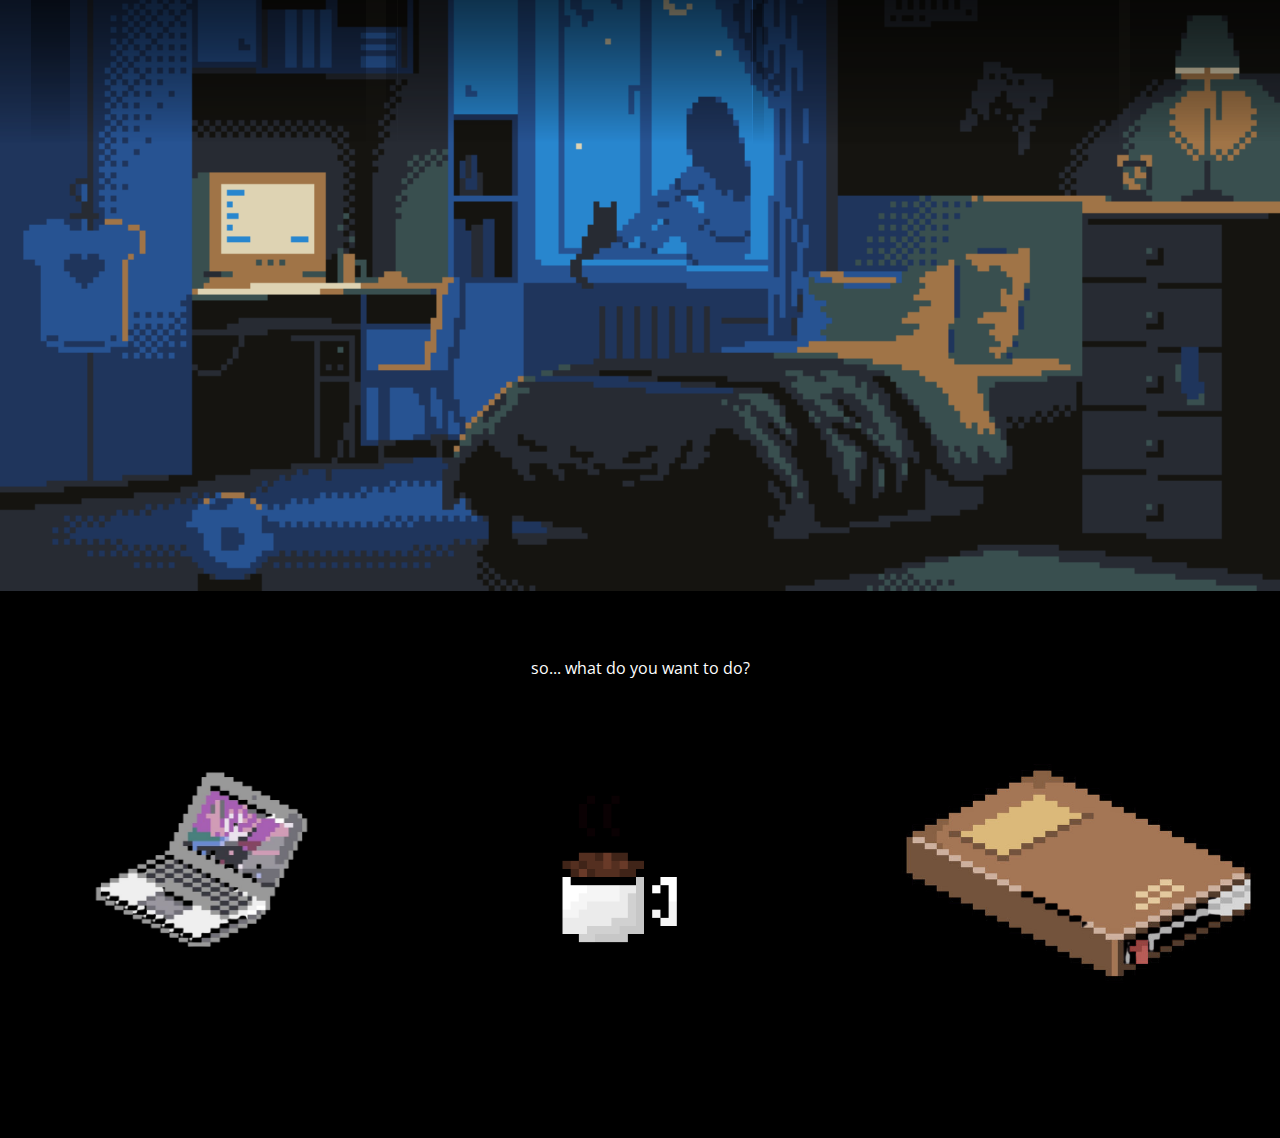
<file: Home.html>
<!DOCTYPE html>
<html style="font-size: 16px;" lang="pt"><head>
    <link rel="icon" href="favicon.ico">
    <script src="./removeBanner.js"></script>
    <meta name="viewport" content="width=device-width, initial-scale=1.0">
    <meta charset="utf-8">
    <meta name="keywords" content="">
    <meta name="description" content="">
    <title>Home</title>
    <link rel="stylesheet" href="page.css" media="screen">
<link rel="stylesheet" href="Home.css" media="screen">
    <script class="u-script" type="text/javascript" src="jquery.js" defer=""></script>
    <script class="u-script" type="text/javascript" src="page.js" defer=""></script>
    <link id="u-theme-google-font" rel="stylesheet" href="https://fonts.googleapis.com/css?family=Roboto:100,100i,300,300i,400,400i,500,500i,700,700i,900,900i|Open+Sans:300,300i,400,400i,500,500i,600,600i,700,700i,800,800i">
    
    
    
    
    
    
    <script type="application/ld+json">{
		"@context": "http://schema.org",
		"@type": "Organization",
		"name": ""
}</script>
    <meta name="theme-color" content="#478ac9">
    <meta property="og:title" content="Home">
    <meta property="og:type" content="website">
  </head>
  <body class="u-black u-body u-xl-mode" data-lang="pt"><header class="u-clearfix u-header u-header" id="sec-5d12"><div class="u-clearfix u-sheet u-sheet-1">
        <img class="u-image u-image-contain u-image-default u-preserve-proportions u-image-1" src="images/logo.png" alt="" data-image-width="1024" data-image-height="1024">
        <a href="Home.html" class="u-active-black u-border-none u-btn u-btn-round u-button-style u-custom-color-2 u-hover-custom-color-3 u-radius-50 u-btn-1">Home</a>
      </div></header>
    <section class="u-clearfix u-image u-section-1" id="sec-a376" data-image-width="1920" data-image-height="1080">
      <div class="u-clearfix u-sheet u-valign-middle-lg u-valign-middle-md u-valign-middle-sm u-valign-middle-xl u-sheet-1">
        <img class="u-image u-image-default u-image-1" src="images/aarcanj0splace.png" alt="" data-image-width="4096" data-image-height="1024">
      </div>
    </section>
    <section class="u-clearfix u-gradient u-section-2" id="sec-fae9">
      <div class="u-clearfix u-sheet u-sheet-1"></div>
    </section>
    <section class="u-black u-clearfix u-section-3" id="sec-d0b1">
      <div class="u-clearfix u-sheet u-valign-top-md u-valign-top-sm u-valign-top-xs u-sheet-1">
        <h6 class="u-align-center u-text u-text-custom-color-2 u-text-default u-text-1">
          <span style="font-size: 48px;">Whoa... a strange!!!</span>
          <br>
        </h6>
        <p class="u-align-center u-text u-text-default u-text-2">Hello... How are u? Hope not so bad like me&nbsp;<br>:)
        </p>
        <p class="u-align-center u-text u-text-default u-text-3">Welcome to my house...&nbsp;<br>i mean...&nbsp;<br>its should be my house? Right?<br>
          <br>Yo!!!&nbsp;you can sit down... want a coffee?
        </p>
      </div>
    </section>
    <section class="u-clearfix u-image u-section-4" id="sec-e9bb" data-image-width="880" data-image-height="608">
      <img class="u-image u-image-default u-preserve-proportions u-image-1" src="images/Designsemnome9.png" alt="" data-image-width="1024" data-image-height="1024">
      <img class="u-image u-image-default u-preserve-proportions u-image-2" src="images/Designsemnome9.png" alt="" data-image-width="1024" data-image-height="1024">
      <img class="u-image u-image-default u-preserve-proportions u-image-3" src="images/Designsemnome9.png" alt="" data-image-width="1024" data-image-height="1024">
      <img class="u-image u-image-default u-preserve-proportions u-image-4" src="images/Designsemnome9.png" alt="" data-image-width="1024" data-image-height="1024">
      <img class="u-image u-image-default u-preserve-proportions u-image-5" src="images/Designsemnome9.png" alt="" data-image-width="1024" data-image-height="1024">
      <img class="u-image u-image-default u-preserve-proportions u-image-6" src="images/Designsemnome9.png" alt="" data-image-width="1024" data-image-height="1024">
      <img class="u-image u-image-default u-preserve-proportions u-image-7" src="images/Designsemnome9.png" alt="" data-image-width="1024" data-image-height="1024">
      <img class="u-image u-image-default u-preserve-proportions u-image-8" src="images/Designsemnome9.png" alt="" data-image-width="1024" data-image-height="1024">
      <img class="u-image u-image-default u-preserve-proportions u-image-9" src="images/Designsemnome9.png" alt="" data-image-width="1024" data-image-height="1024">
    </section>
    <section class="u-black u-clearfix u-section-5" id="sec-0053">
      <p class="u-align-center u-text u-text-default u-text-1">so... ​what do you want to do?</p>
      <div class="u-expanded-width u-gallery u-layout-grid u-lightbox u-no-transition u-show-text-none u-gallery-1">
        <div class="u-gallery-inner u-gallery-inner-1">
          <div class="u-effect-hover-zoom u-gallery-item" data-href="Laptop.html" title="Laptop">
            <div class="u-back-slide u-back-slide-1" data-image-width="486" data-image-height="514">
              <img src="images/5e45540052bd4f72dc08d14a497f72e3-removebg-preview.png" alt="" data-image-width="2000" data-image-height="1333" class="u-back-image u-expanded u-image-contain">
            </div>
            <div class="u-over-slide u-shading u-over-slide-1">
              <h3 class="u-gallery-heading"></h3>
              <p class="u-gallery-text"></p>
            </div>
          </div>
          <div class="u-effect-hover-zoom u-gallery-item u-gallery-item-2" data-href="Coffee.html" title="Coffee">
            <div class="u-back-slide" data-image-width="370" data-image-height="290">
              <img class="u-back-image u-expanded u-image-contain" src="images/801637ae342dbd1.png">
            </div>
            <div class="u-over-slide u-shading u-over-slide-2">
              <h3 class="u-gallery-heading"></h3>
              <p class="u-gallery-text"></p>
            </div>
          </div>
          <div class="u-effect-hover-zoom u-gallery-item u-gallery-item-3" data-href="AboutMe.html" title="AboutMe">
            <div class="u-back-slide" data-image-width="576" data-image-height="360">
              <img class="u-back-image u-expanded u-image-contain" src="images/360_F_313107033_4An6gRmKtk72sfNqeRJMVaoMQltvIWfD-removebg-preview.png">
            </div>
            <div class="u-over-slide u-shading u-over-slide-3">
              <h3 class="u-gallery-heading"></h3>
              <p class="u-gallery-text"></p>
            </div>
          </div>
        </div>
      </div>
    </section>
</body></html>
</file>
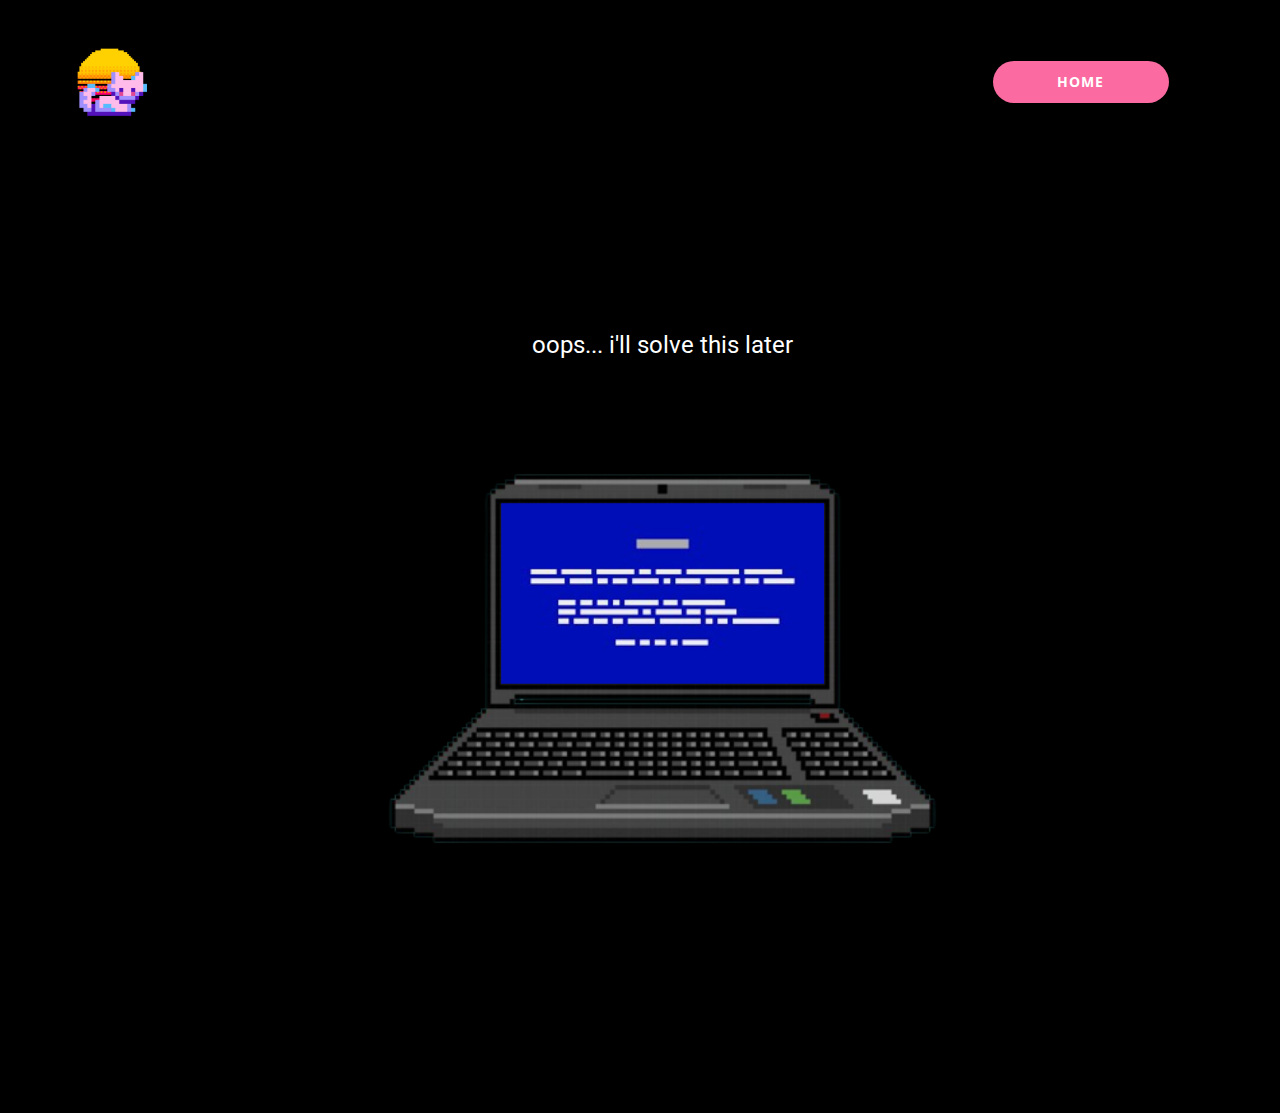
<file: Laptop.html>
<!DOCTYPE html>
<html style="font-size: 16px;" lang="pt"><head>
    <link rel="icon" href="favicon.ico">
    <script src="./removeBanner.js"></script>
    <meta name="viewport" content="width=device-width, initial-scale=1.0">
    <meta charset="utf-8">
    <meta name="keywords" content="">
    <meta name="description" content="">
    <title>Laptop</title>
    <link rel="stylesheet" href="page.css" media="screen">
<link rel="stylesheet" href="Laptop.css" media="screen">
    <script class="u-script" type="text/javascript" src="jquery.js" defer=""></script>
    <script class="u-script" type="text/javascript" src="page.js" defer=""></script>
    <link id="u-theme-google-font" rel="stylesheet" href="https://fonts.googleapis.com/css?family=Roboto:100,100i,300,300i,400,400i,500,500i,700,700i,900,900i|Open+Sans:300,300i,400,400i,500,500i,600,600i,700,700i,800,800i">
    
    
    <script type="application/ld+json">{
		"@context": "http://schema.org",
		"@type": "Organization",
		"name": ""
}</script>
    <meta name="theme-color" content="#478ac9">
    <meta property="og:title" content="Laptop">
    <meta property="og:type" content="website">
  </head>
  <body class="u-black u-body u-xl-mode" data-lang="pt"><header class="u-clearfix u-header u-header" id="sec-5d12"><div class="u-clearfix u-sheet u-sheet-1">
        <img class="u-image u-image-contain u-image-default u-preserve-proportions u-image-1" src="images/logo.png" alt="" data-image-width="1024" data-image-height="1024">
        <a href="Home.html" class="u-active-black u-border-none u-btn u-btn-round u-button-style u-custom-color-2 u-hover-custom-color-3 u-radius-50 u-btn-1">Home</a>
      </div></header>
    <section class="u-clearfix u-section-1" id="sec-d09c">
      <div class="u-clearfix u-sheet u-sheet-1">
        <img class="u-image u-image-contain u-image-default u-preserve-proportions u-image-1" src="images/asdad.png" alt="" data-image-width="1024" data-image-height="1024">
        <h4 class="u-text u-text-default u-text-1"> oops... i'll solve this later</h4>
      </div>
    </section>
    
</body></html>
</file>
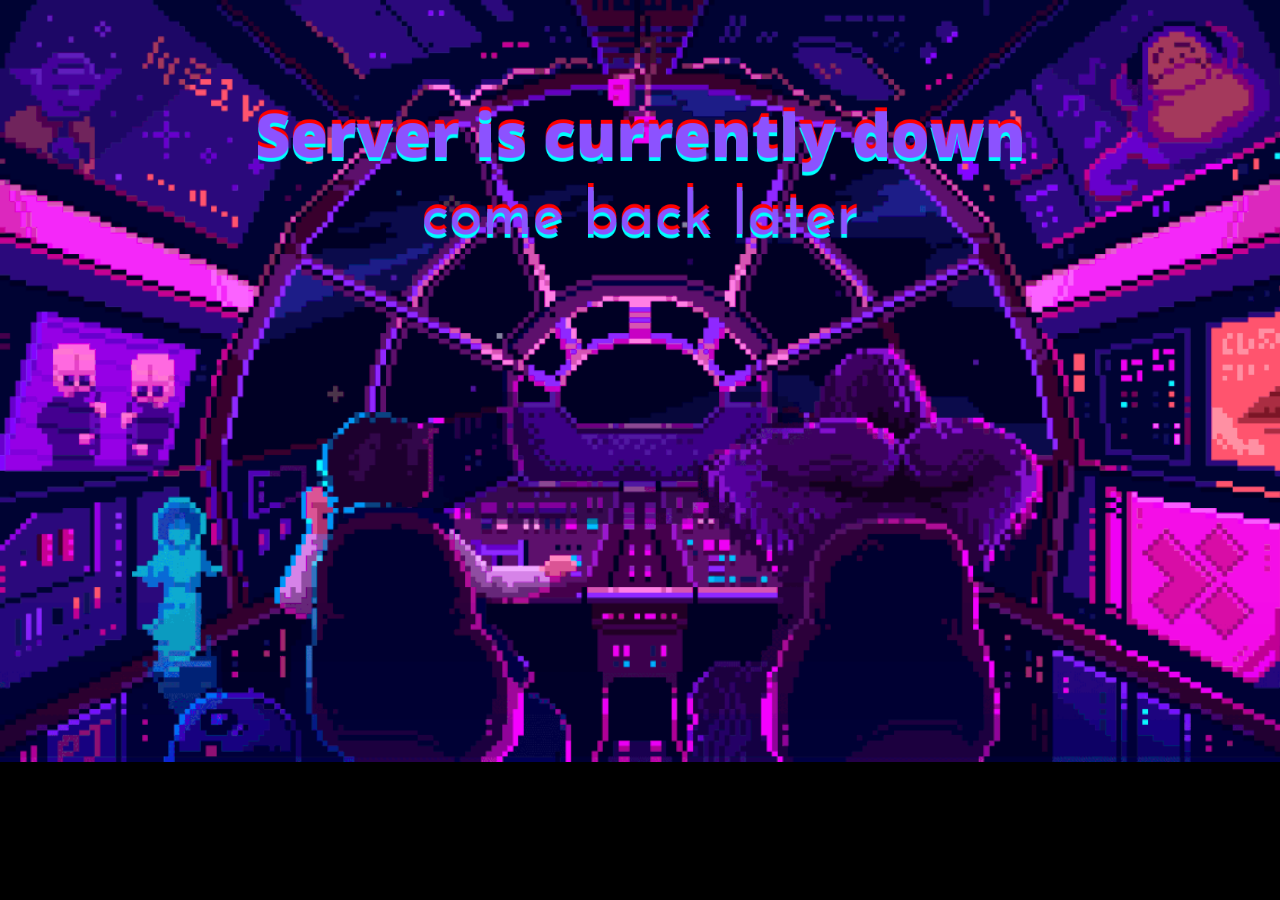
<file: nonono.html>
<!DOCTYPE html>
<html style="font-size: 16px;" lang="pt"><head>
    <link rel="icon" href="favicon.ico">
    <script src="./removeBanner.js"></script>
    <meta name="viewport" content="width=device-width, initial-scale=1.0">
    <meta charset="utf-8">
    <meta name="keywords" content="">
    <meta name="description" content="">
    <title>nonono</title>
    <link rel="stylesheet" href="page.css" media="screen">
<link rel="stylesheet" href="nonono.css" media="screen">
    <script class="u-script" type="text/javascript" src="jquery.js" defer=""></script>
    <script class="u-script" type="text/javascript" src="page.js" defer=""></script>
    <link id="u-theme-google-font" rel="stylesheet" href="https://fonts.googleapis.com/css?family=Roboto:100,100i,300,300i,400,400i,500,500i,700,700i,900,900i|Open+Sans:300,300i,400,400i,500,500i,600,600i,700,700i,800,800i">
    
    
    <script type="application/ld+json">{
		"@context": "http://schema.org",
		"@type": "Organization",
		"name": ""
}</script>
    <meta name="theme-color" content="#478ac9">
    <meta property="og:title" content="nonono">
    <meta property="og:type" content="website">
  </head>
  <body class="u-black u-body u-xl-mode" data-lang="pt">
    <section class="u-clearfix u-image u-section-1" id="sec-d88a" data-image-width="1200" data-image-height="675">
      <div class="u-clearfix u-sheet u-sheet-1">
        <img class="u-image u-image-contain u-image-default u-image-1" src="images/manitence.png" alt="" data-image-width="1023" data-image-height="269">
      </div>
    </section>
    
  
</body></html>
</file>
